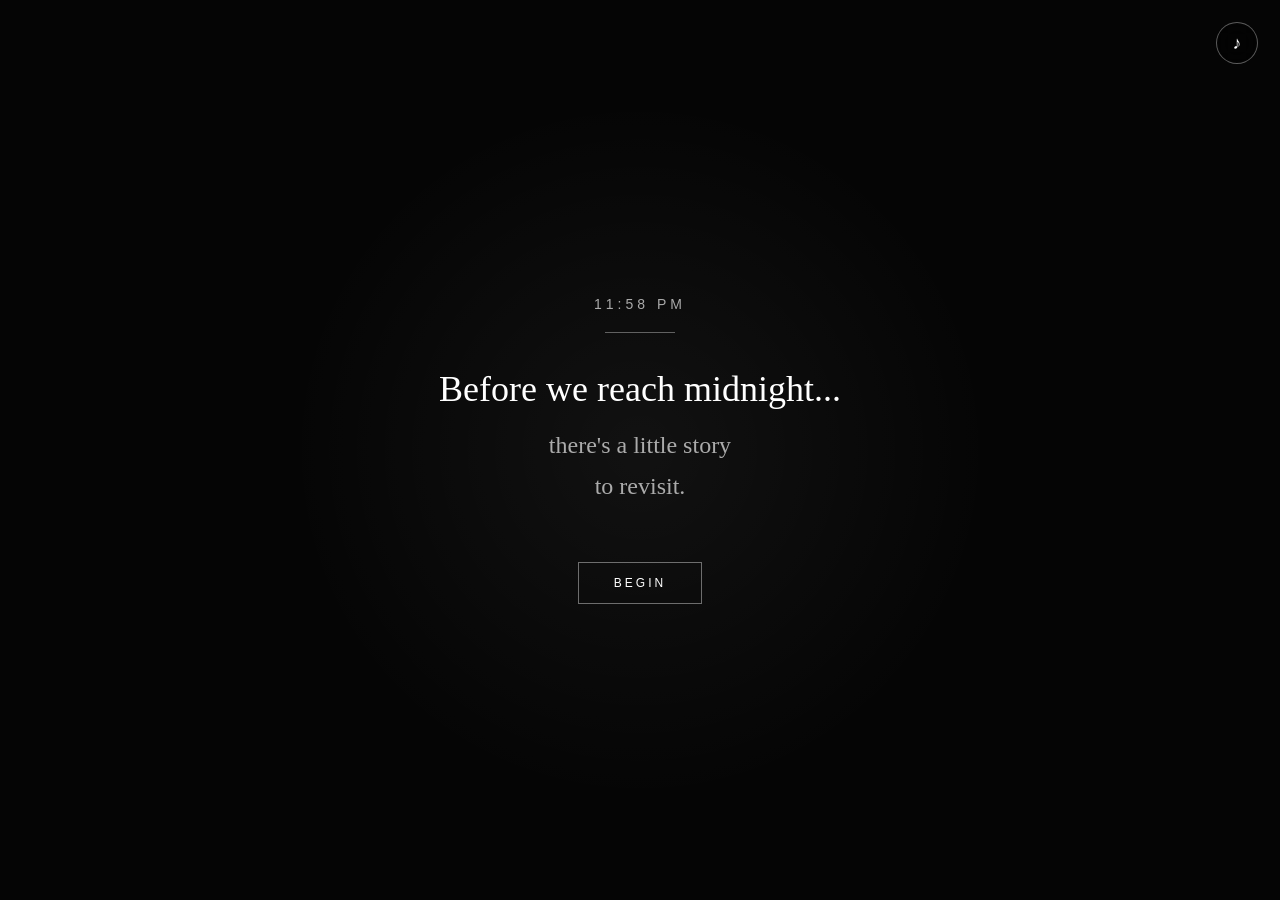
<file: index.html>
<!DOCTYPE html>
<html lang="en">

<head>
    <meta charset="UTF-8">
    <meta name="viewport" content="width=device-width, initial-scale=1.0">

    <title>Before Midnight</title>

    <link rel="stylesheet" href="css/style.css">
</head>

<body>

    <!-- MUSIC BUTTON -->
    <button
        id="musicToggle"
        class="music-toggle"
        aria-label="Toggle music"
    >
        ♪
    </button>


    <main class="opening-page">

        <div class="time">
            11:58 PM
        </div>

        <div class="line"></div>

        <section class="intro">

            <p class="intro-title">
                Before we reach midnight...
            </p>

            <p class="intro-subtitle">
                there's a little story<br>
                to revisit.
            </p>

        </section>

        <button id="beginBtn">
            BEGIN
        </button>

    </main>


    <!-- BACKGROUND MUSIC -->
    <audio
        id="backgroundMusic"
        src="music/memories.mp3"
        loop
        preload="auto"
    ></audio>


    <script src="js/content.js"></script>
    <script src="js/main.js"></script>

</body>

</html>
</file>
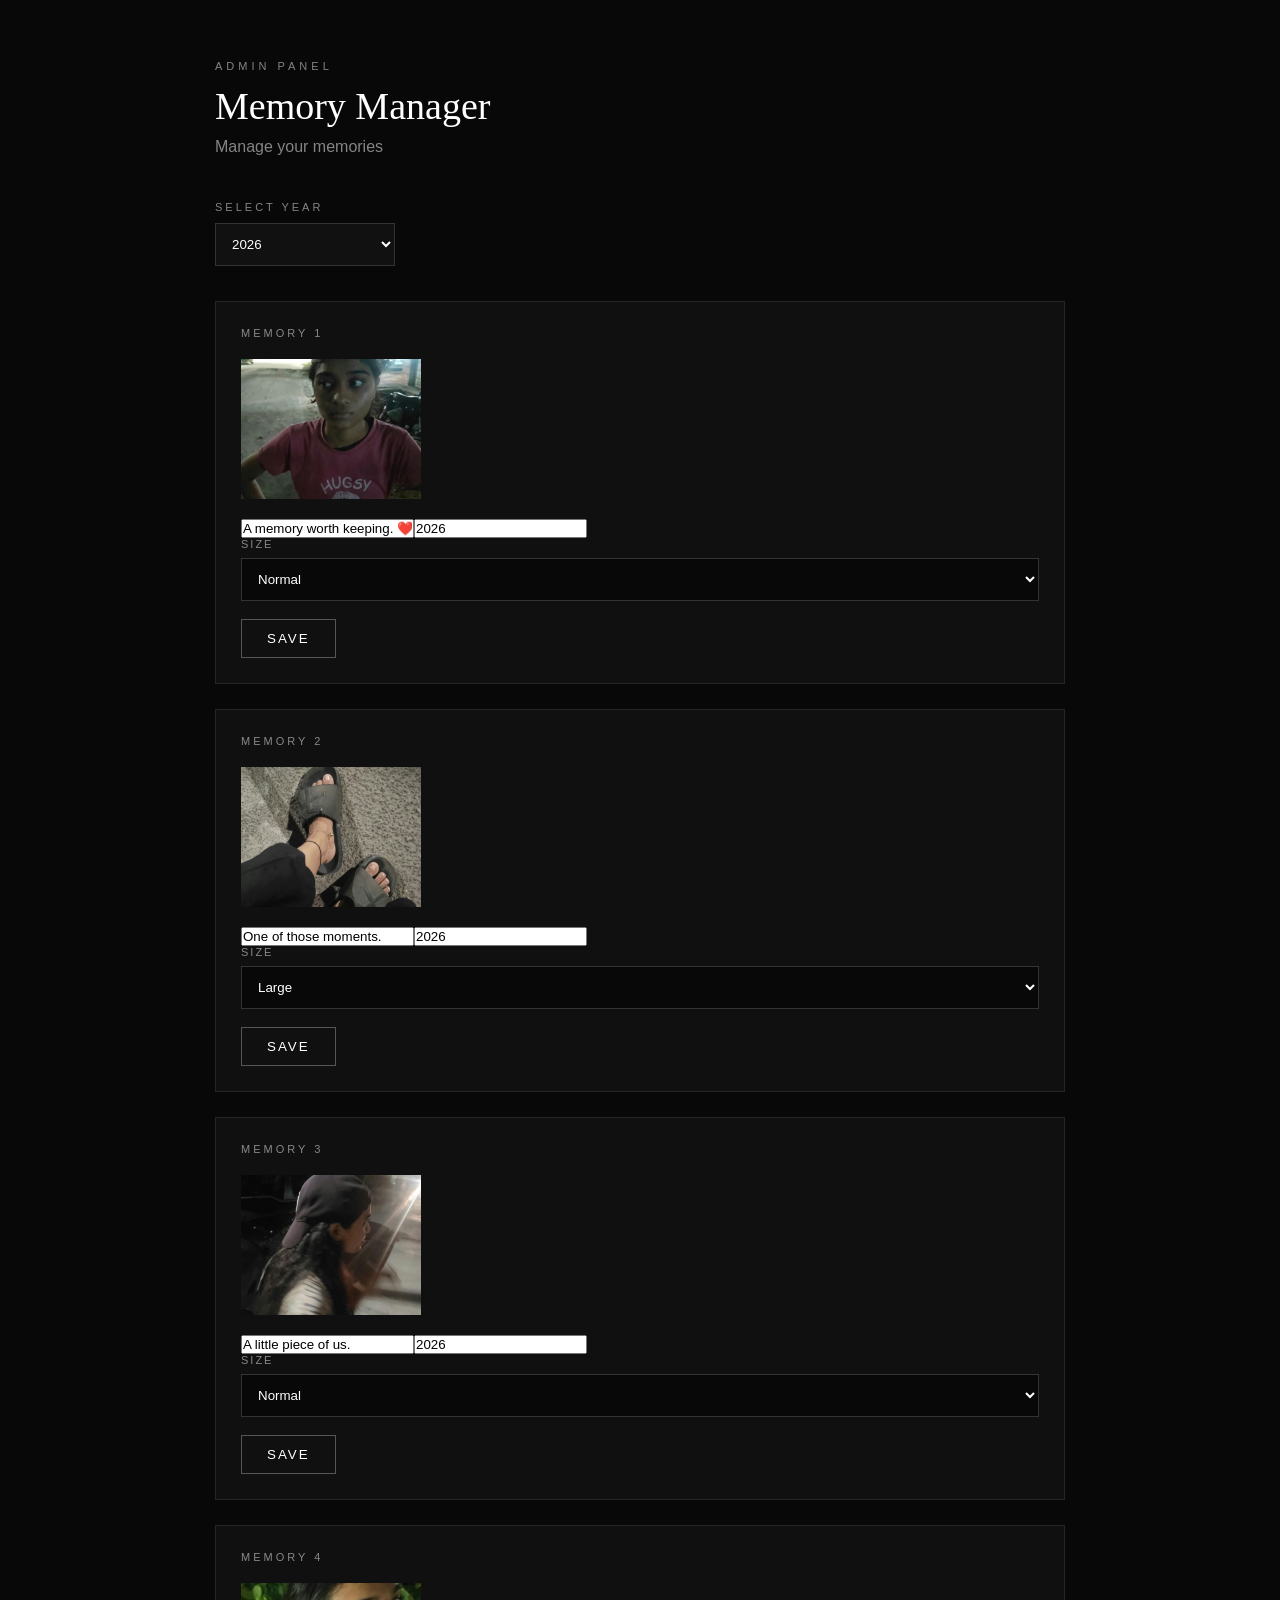
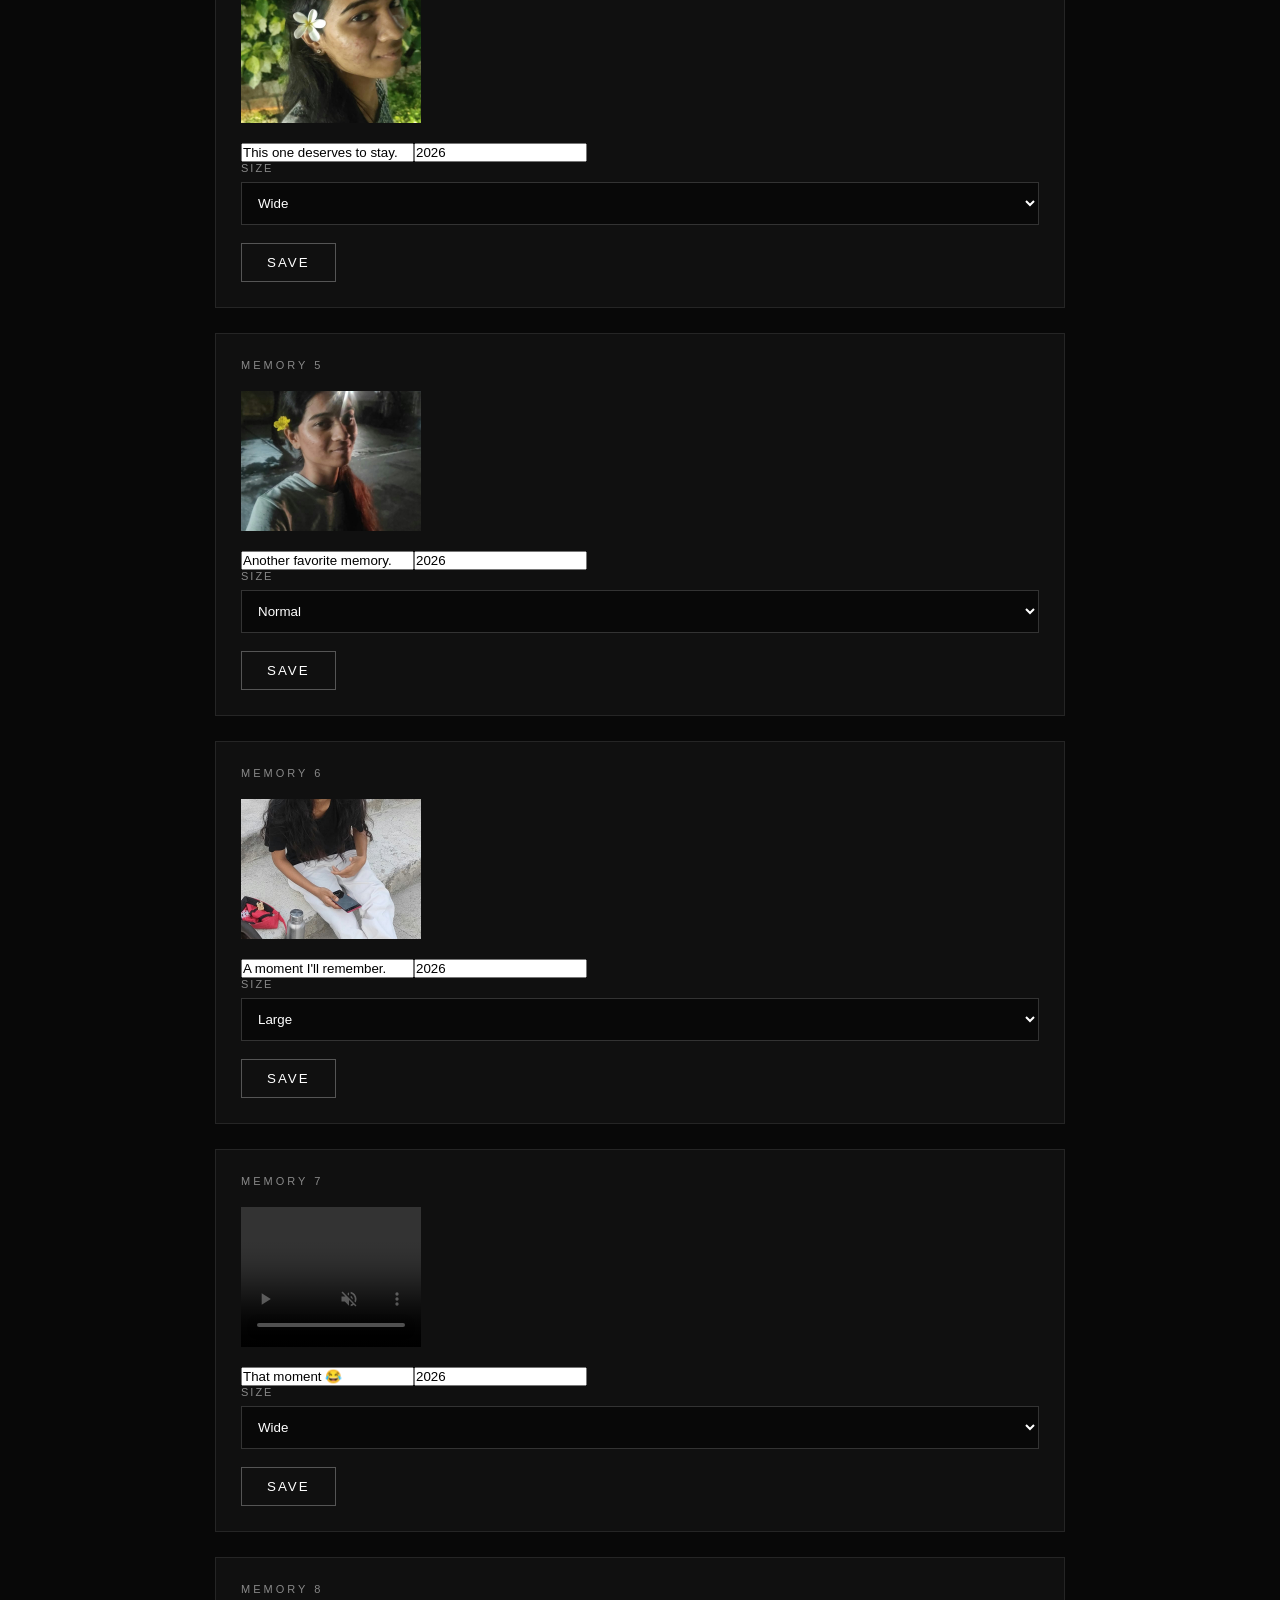
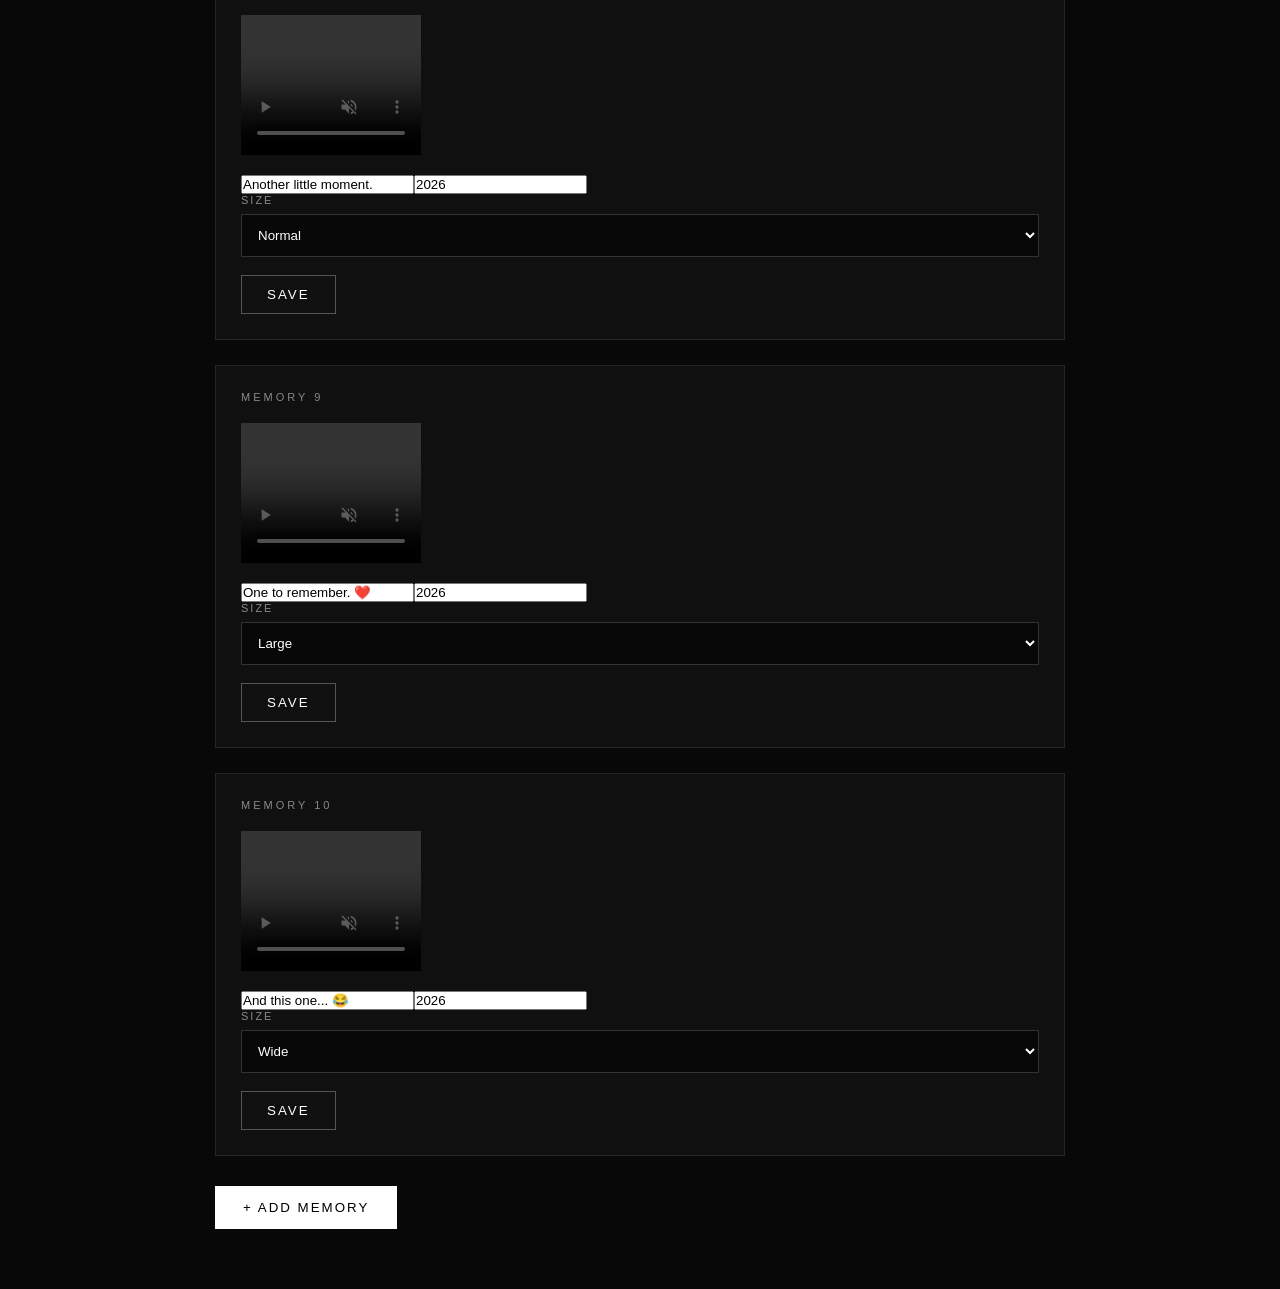
<file: pages/admin.html>
<!DOCTYPE html>
<html lang="en">

<head>

    <meta charset="UTF-8">

    <meta
        name="viewport"
        content="width=device-width, initial-scale=1.0"
    >

    <title>Memory Admin</title>

    <link
        rel="stylesheet"
        href="../css/admin.css"
    >

</head>


<body>

    <main class="admin-page">

        <header class="admin-header">

            <p>ADMIN PANEL</p>

            <h1>Memory Manager</h1>

            <span>
                Manage your memories
            </span>

        </header>


        <section class="year-section">

            <label for="yearSelect">
                SELECT YEAR
            </label>

            <select id="yearSelect">

                <option value="2026">
                    2026
                </option>

            </select>

        </section>


        <section
            id="memoryList"
            class="memory-list"
        >
        </section>


        <button
            id="addMemoryBtn"
            class="add-memory-btn"
        >
            + ADD MEMORY
        </button>

    </main>


    <script src="../js/content.js"></script>
    <script src="../js/admin.js"></script>

</body>

</html>
</file>
<file: css/style.css>
* {
    margin: 0;
    padding: 0;
    box-sizing: border-box;
}

body {
    background: #050505;
    color: white;
    font-family: Georgia, serif;
    overflow: hidden;
}


/* Main Page */

.opening-page {
    width: 100%;
    height: 100vh;

    display: flex;
    flex-direction: column;
    align-items: center;
    justify-content: center;

    position: relative;

    background:
        radial-gradient(
            circle at center,
            rgba(255, 255, 255, 0.05),
            transparent 45%
        ),
        #050505;

    transition: opacity 1.2s ease;
}


/* Time */

.time {
    font-family: Arial, sans-serif;

    font-size: 14px;

    letter-spacing: 4px;

    color: rgba(255, 255, 255, 0.65);

    opacity: 0;

    animation: fadeIn 2s ease forwards;
}


/* Line */

.line {
    width: 70px;
    height: 1px;

    background: rgba(255, 255, 255, 0.35);

    margin: 20px 0 35px;

    opacity: 0;

    animation: fadeIn 2s ease 0.8s forwards;
}


/* Main Text */

.intro {
    text-align: center;
}


.intro-title {
    font-size: clamp(22px, 4vw, 36px);

    font-weight: 400;

    opacity: 0;

    animation: fadeUp 1.5s ease 1.2s forwards;
}


.intro-subtitle {
    margin-top: 15px;

    font-size: clamp(17px, 3vw, 24px);

    line-height: 1.7;

    color: rgba(255, 255, 255, 0.65);

    opacity: 0;

    animation: fadeUp 1.5s ease 1.8s forwards;
}


/* Begin Button */

#beginBtn {
    margin-top: 55px;

    padding: 13px 35px;

    background: transparent;

    border: 1px solid rgba(255, 255, 255, 0.4);

    color: white;

    font-size: 12px;

    letter-spacing: 3px;

    cursor: pointer;

    opacity: 0;

    animation: fadeUp 1.5s ease 2.5s forwards;

    transition:
        background 0.4s ease,
        border-color 0.4s ease,
        transform 0.4s ease;
}


#beginBtn:hover {
    background: rgba(255, 255, 255, 0.08);

    border-color: rgba(255, 255, 255, 0.8);

    transform: translateY(-2px);
}


/* Fade Out */

.fade-out {
    opacity: 0;
}


/* Fade In Animation */

@keyframes fadeIn {

    from {
        opacity: 0;
    }

    to {
        opacity: 1;
    }

}


/* Fade Up Animation */

@keyframes fadeUp {

    from {
        opacity: 0;
        transform: translateY(20px);
    }

    to {
        opacity: 1;
        transform: translateY(0);
    }

}


/* Mobile */

@media (max-width: 600px) {

    .intro-title {
        padding: 0 20px;
    }

    .intro-subtitle {
        padding: 0 20px;
    }

    #beginBtn {
        margin-top: 45px;
    }

}
/* ==========================================
   MUSIC BUTTON
========================================== */

.music-toggle {
    position: fixed;

    top: 22px;
    right: 22px;

    width: 42px;
    height: 42px;

    border-radius: 50%;

    border: 1px solid rgba(255, 255, 255, 0.35);

    background: rgba(0, 0, 0, 0.35);

    backdrop-filter: blur(10px);

    color: white;

    font-size: 18px;

    cursor: pointer;

    z-index: 9999;

    display: flex;
    align-items: center;
    justify-content: center;

    transition:
        background 0.3s ease,
        border-color 0.3s ease,
        transform 0.3s ease;
}


.music-toggle:hover {

    background:
        rgba(255, 255, 255, 0.12);

    border-color:
        rgba(255, 255, 255, 0.7);

    transform:
        scale(1.05);
}


.music-toggle.playing {

    box-shadow:
        0 0 0 1px
        rgba(255, 255, 255, 0.08),

        0 0 18px
        rgba(255, 255, 255, 0.12);
}


@media (max-width: 600px) {

    .music-toggle {

        top: 15px;
        right: 15px;

        width: 38px;
        height: 38px;

        font-size: 16px;
    }

}
</file>
<file: css/admin.css>
* {
    margin: 0;
    padding: 0;
    box-sizing: border-box;
}


body {
    background: #080808;
    color: white;
    font-family: Arial, sans-serif;
}


.admin-page {
    width: 100%;
    max-width: 900px;
    margin: auto;
    padding: 60px 25px;
}


.admin-header {
    margin-bottom: 45px;
}


.admin-header p {
    font-size: 11px;
    letter-spacing: 4px;
    color: rgba(255, 255, 255, 0.5);
}


.admin-header h1 {
    margin-top: 12px;
    font-family: Georgia, serif;
    font-size: 38px;
    font-weight: 400;
}


.admin-header span {
    display: block;
    margin-top: 10px;
    color: rgba(255, 255, 255, 0.5);
}


.year-section {
    margin-bottom: 35px;
}


.year-section label {
    display: block;
    margin-bottom: 10px;
    font-size: 11px;
    letter-spacing: 3px;
    color: rgba(255, 255, 255, 0.5);
}


.year-section select {
    width: 180px;
    padding: 12px;
    background: #111;
    color: white;
    border: 1px solid #333;
}


.memory-list {
    display: flex;
    flex-direction: column;
    gap: 25px;
}


.memory-card {
    padding: 25px;
    border: 1px solid #252525;
    background: #101010;
}


.memory-number {
    margin-bottom: 20px;
    font-size: 11px;
    letter-spacing: 3px;
    color: rgba(255, 255, 255, 0.5);
}


.memory-preview {
    width: 180px;
    height: 140px;
    margin-bottom: 20px;
    overflow: hidden;
    background: #050505;
}


.memory-preview img,
.memory-preview video {
    width: 100%;
    height: 100%;
    object-fit: cover;
}


.memory-field {
    margin-bottom: 18px;
}


.memory-field label {
    display: block;
    margin-bottom: 8px;
    font-size: 11px;
    letter-spacing: 2px;
    color: rgba(255, 255, 255, 0.5);
}


.memory-field input,
.memory-field select {
    width: 100%;
    padding: 12px;
    background: #080808;
    color: white;
    border: 1px solid #333;
    outline: none;
}


.memory-field input:focus,
.memory-field select:focus {
    border-color: #777;
}


.save-btn {
    padding: 11px 25px;
    background: transparent;
    color: white;
    border: 1px solid #555;
    cursor: pointer;
    letter-spacing: 2px;
}


.save-btn:hover {
    background: white;
    color: black;
}


.add-memory-btn {
    margin-top: 30px;
    padding: 14px 28px;
    background: white;
    color: black;
    border: none;
    cursor: pointer;
    letter-spacing: 2px;
}


@media (max-width: 600px) {

    .admin-page {
        padding: 40px 18px;
    }

    .admin-header h1 {
        font-size: 30px;
    }

    .memory-preview {
        width: 100%;
        height: 220px;
    }

}
</file>
